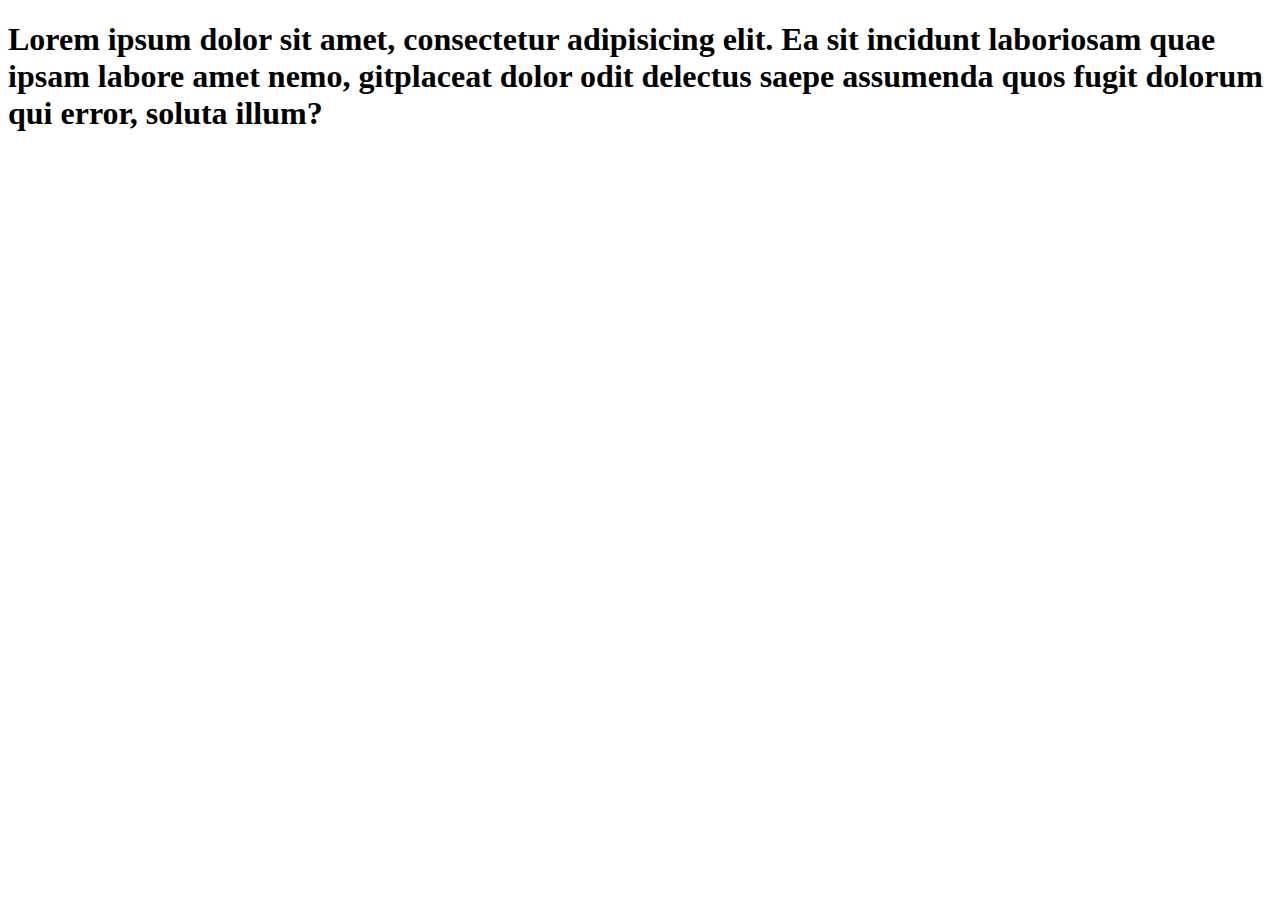
<file: My-first-website/index.html>
<!DOCTYPE html>
<html lang="en">
<head>
    <meta charset="UTF-8">
    <meta http-equiv="X-UA-Compatible" content="IE=edge">
    <meta name="viewport" content="width=device-width, initial-scale=1.0">
    <title>Document</title>
</head>
<body>
    <h1>Lorem ipsum dolor sit amet, consectetur adipisicing elit. Ea sit incidunt laboriosam quae ipsam labore amet nemo, gitplaceat dolor odit delectus saepe assumenda quos fugit dolorum qui error, soluta illum?</h1>
</body>
</html>
</file>
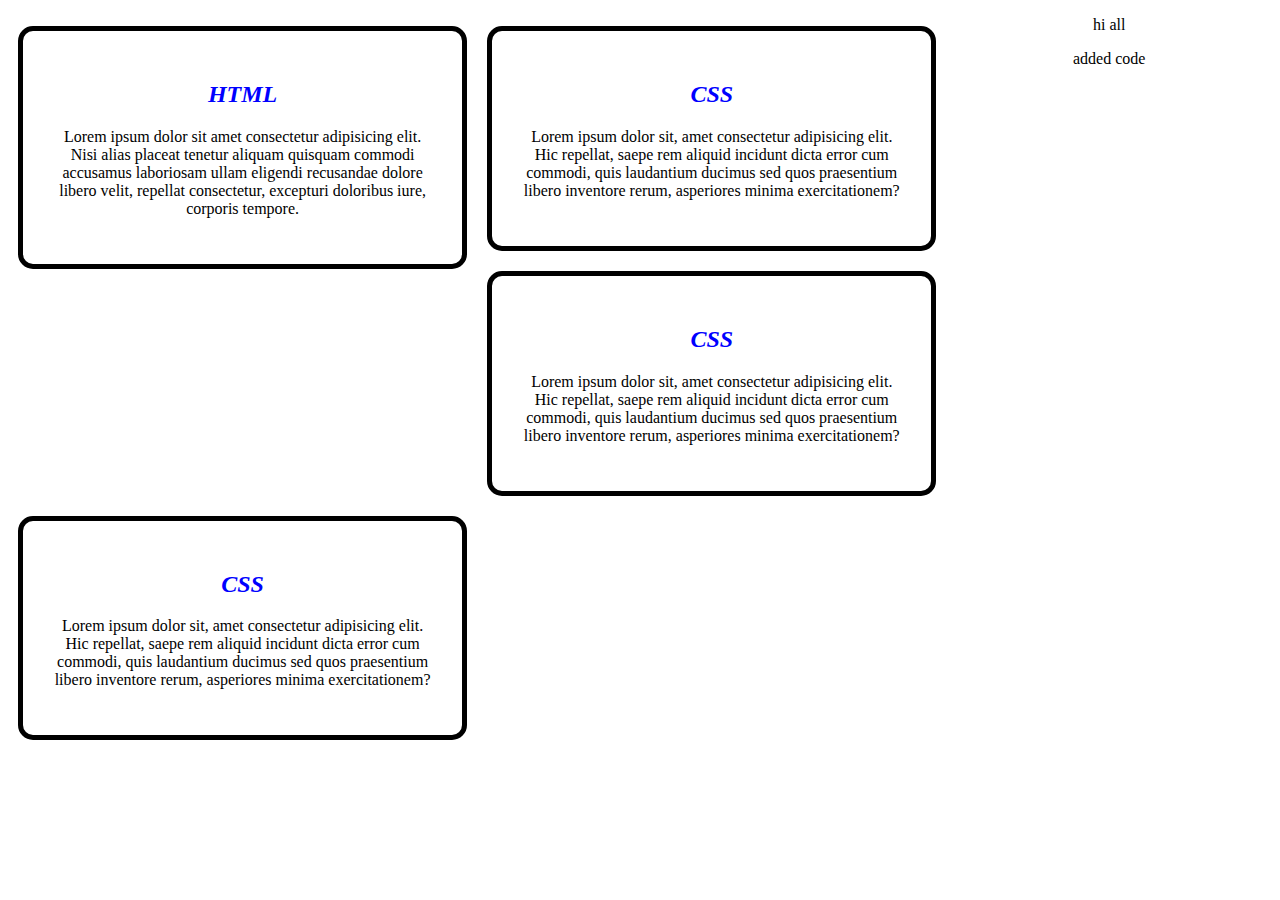
<file: responsive-grid/index.html>
<!DOCTYPE html>
<html lang="en">
<head>
    <meta charset="UTF-8">
    <meta http-equiv="X-UA-Compatible" content="IE=edge">
    <meta name="viewport" content="width=device-width, initial-scale=1.0">
    <title>Document</title>
    <link rel="stylesheet" href="stylesheet.css">
</head>
<body>
    <div class="box">
        <h2 class="surc">HTML</h2>
        <p>Lorem ipsum dolor sit amet consectetur adipisicing elit. Nisi alias placeat tenetur aliquam quisquam commodi accusamus laboriosam ullam eligendi recusandae dolore libero velit, repellat consectetur, excepturi doloribus iure, corporis tempore.</p>
    </div>

    <div class="box">
        <h2 class="surc">CSS</h2>
        <p>Lorem ipsum dolor sit, amet consectetur adipisicing elit. Hic repellat, saepe rem aliquid incidunt dicta error cum commodi, quis laudantium ducimus sed quos praesentium libero inventore rerum, asperiores minima exercitationem?</p>
    </div>

    <div class="box">
        <h2 class="surc">CSS</h2>
        <p>Lorem ipsum dolor sit, amet consectetur adipisicing elit. Hic repellat, saepe rem aliquid incidunt dicta error cum commodi, quis laudantium ducimus sed quos praesentium libero inventore rerum, asperiores minima exercitationem?</p>
    </div>

    <div class="box">
        <h2 class="surc">CSS</h2>
        <p>Lorem ipsum dolor sit, amet consectetur adipisicing elit. Hic repellat, saepe rem aliquid incidunt dicta error cum commodi, quis laudantium ducimus sed quos praesentium libero inventore rerum, asperiores minima exercitationem?</p>
    </div>
    <p>hi all </p>
    <p>added code</p>
    
</body>
</html>
</file>
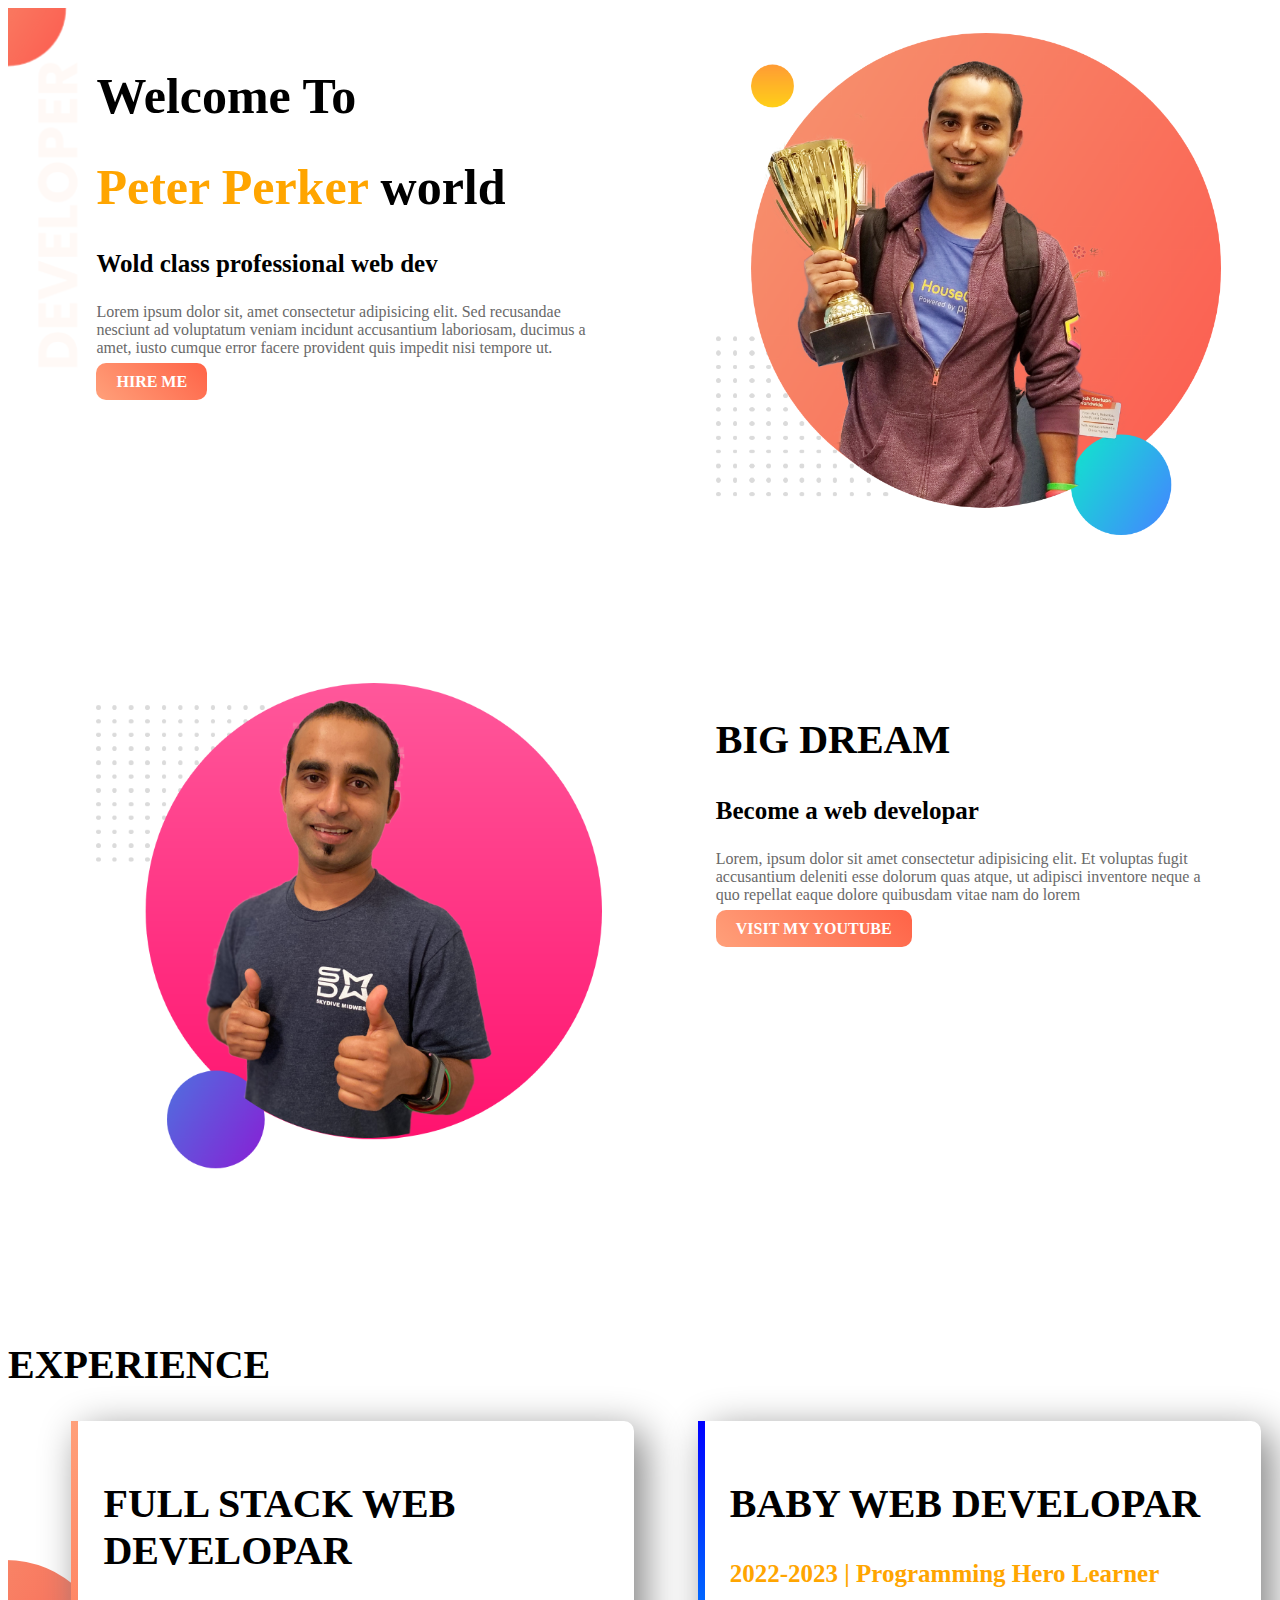
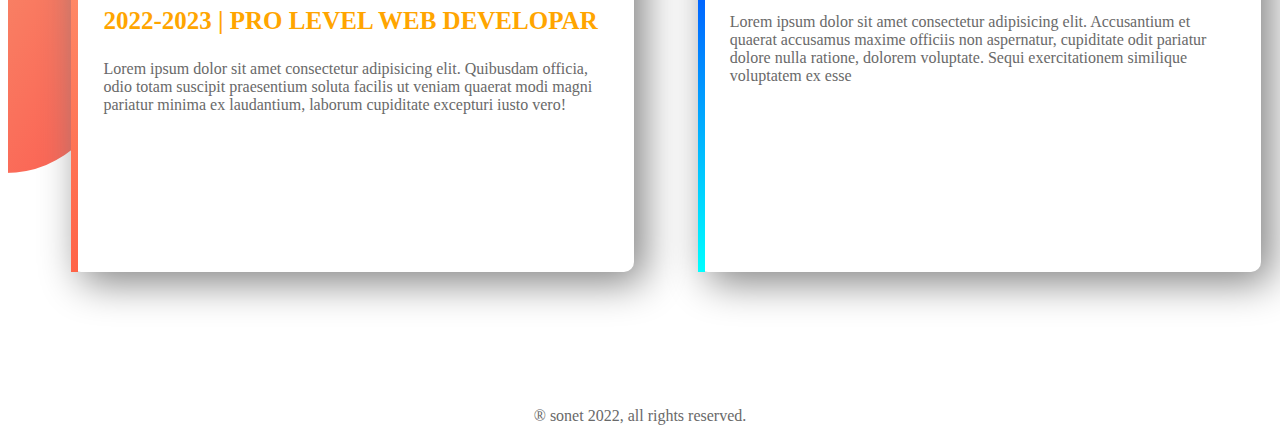
<file: Projects/web-portfolio/index.html>
<!DOCTYPE html>
<html lang="en">
<head>
    <meta charset="UTF-8">
    <meta http-equiv="X-UA-Compatible" content="IE=edge">
    <meta name="viewport" content="width=device-width, initial-scale=1.0">
    <title>Sonet-info</title>
    <link rel="stylesheet" href="style.css">
</head>
<body>
    <section class="top-banner">
      <div class="half-width">
        <h1>Welcome To</h1>
        <h1><span class="name-highlight">Peter Perker</span> world</h1>
        <h3>Wold class professional web dev</h3>
        <p>Lorem ipsum dolor sit, amet consectetur adipisicing elit. Sed recusandae nesciunt ad voluptatum veniam incidunt accusantium laboriosam, ducimus a amet, iusto cumque error facere provident quis impedit nisi tempore ut.</p>
        <a class="link-button" target="_blank" href="https://www.facebook.com/profile.php?id=100074037616136">HIRE ME</a>
        
      </div>

      <div class="half-width">
        <img src="images/jhankar.png" alt="">
      </div>
    </section>
    <section class="dream area">
        <div class="half-width">
            <img src="images/jhankar2.png" alt="">

        </div>

        <div class="half-width">
            <h2>BIG DREAM</h2>
            <h3>Become a web developar</h3>
            <p>Lorem, ipsum dolor sit amet consectetur adipisicing elit. Et voluptas fugit accusantium deleniti esse dolorum quas atque, ut adipisci inventore neque a quo repellat eaque dolore quibusdam vitae nam do lorem</p>
             <a class="link-button" target="_blank" href="https://www.youtube.com/c/Born2Kill">VISIT MY YOUTUBE</a>
        </div>

    </section>

    <section class="experience">
        <h2>EXPERIENCE</h2>
          <div id="full-stack" class="half-width single-experience">
            <h2>FULL STACK WEB DEVELOPAR</h2>
            <h3 class="name-highlight">2022-2023 | PRO LEVEL WEB DEVELOPAR</h3>
            <p>Lorem ipsum dolor sit amet consectetur adipisicing elit. Quibusdam officia, odio totam suscipit praesentium soluta facilis ut veniam quaerat modi magni pariatur minima ex laudantium, laborum cupiditate excepturi iusto vero!</p>
          </div>

          <div id="baby-web" class="half-width single-experience">
               <h2>BABY WEB DEVELOPAR</h2>   
               <h3 class="name-highlight">2022-2023 | Programming Hero Learner</h3> 
               <p>Lorem ipsum dolor sit amet consectetur adipisicing elit. Accusantium et quaerat accusamus maxime officiis non aspernatur, cupiditate odit pariatur dolore nulla ratione, dolorem voluptate. Sequi exercitationem similique voluptatem ex esse</p>
          </div>
    </section>
    <footer>
        <p>® sonet 2022, all rights reserved.</p>
    </footer>
    
</body>
</html>
</file>
<file: responsive-grid/stylesheet.css>
.box{
    border: 5px solid black;
    border-radius: 15px;
    margin: 10px;
    padding: 30px;
    height: 30%;
    width: 30%;
    float: left;
}

.surc{
    text-align: center;
    color: blue;
    font-style: italic;
}
p{
    text-align: center;

}
</file>
<file: Projects/web-portfolio/style.css>
h1{
    font-size: 50px;
}

h2{
    font-size: 40px;

}

h3{
    font-size: 25px;
}

.name-highlight{
    color: orange;
}

.half-width{
    width: 40%;
    float: left;
    margin-left: 5%;
    padding: 2%;
}

.half-width img{
    width: 100%;
}

.top-banner{
    background-image: url("images/top-banner.png");
    background-repeat: no-repeat;
}

section{
    height: 500px;
    padding-bottom: 150px;
}

.link-button{
    text-decoration: none;
    background-image: linear-gradient(45deg, lightsalmon, tomato);
    padding: 10px 20px;
    border-radius: 10px;
    color: white;
    font-weight: 700;
}

.button{
    text-decoration: none;
    background-image: linear-gradient(45deg, lightsalmon, tomato);
    padding: 20 300px;
    border-radius: 10px;
    color: white;
    font-weight: 900;
}

p{
    color: dimgray;
}

.deame-area{
    background-image: url("images/dream-bg.png");
    background-repeat:no-repeat ;
    background-position: right;
}

 .single-experience{
    box-shadow: 10px 10px 40px gray;
    border-radius:10px ;
    height: 80%;
    background-color: white;
 }

 .experience{
    background-image: url("images/exp-bg.png");
    background-repeat: no-repeat;
    background-position: left;
 }
 #full-stack{
    border-left: 7px solid;
    border-image: linear-gradient(180deg, lightsalmon, tomato);
    border-image-slice: 1;
 }

 #baby-web{
    border-left: 7px solid;
    border-image: linear-gradient(180deg, blue,cyan);
    border-image-slice: 1;
 }
 footer{
    text-align: center;
 }
</file>
